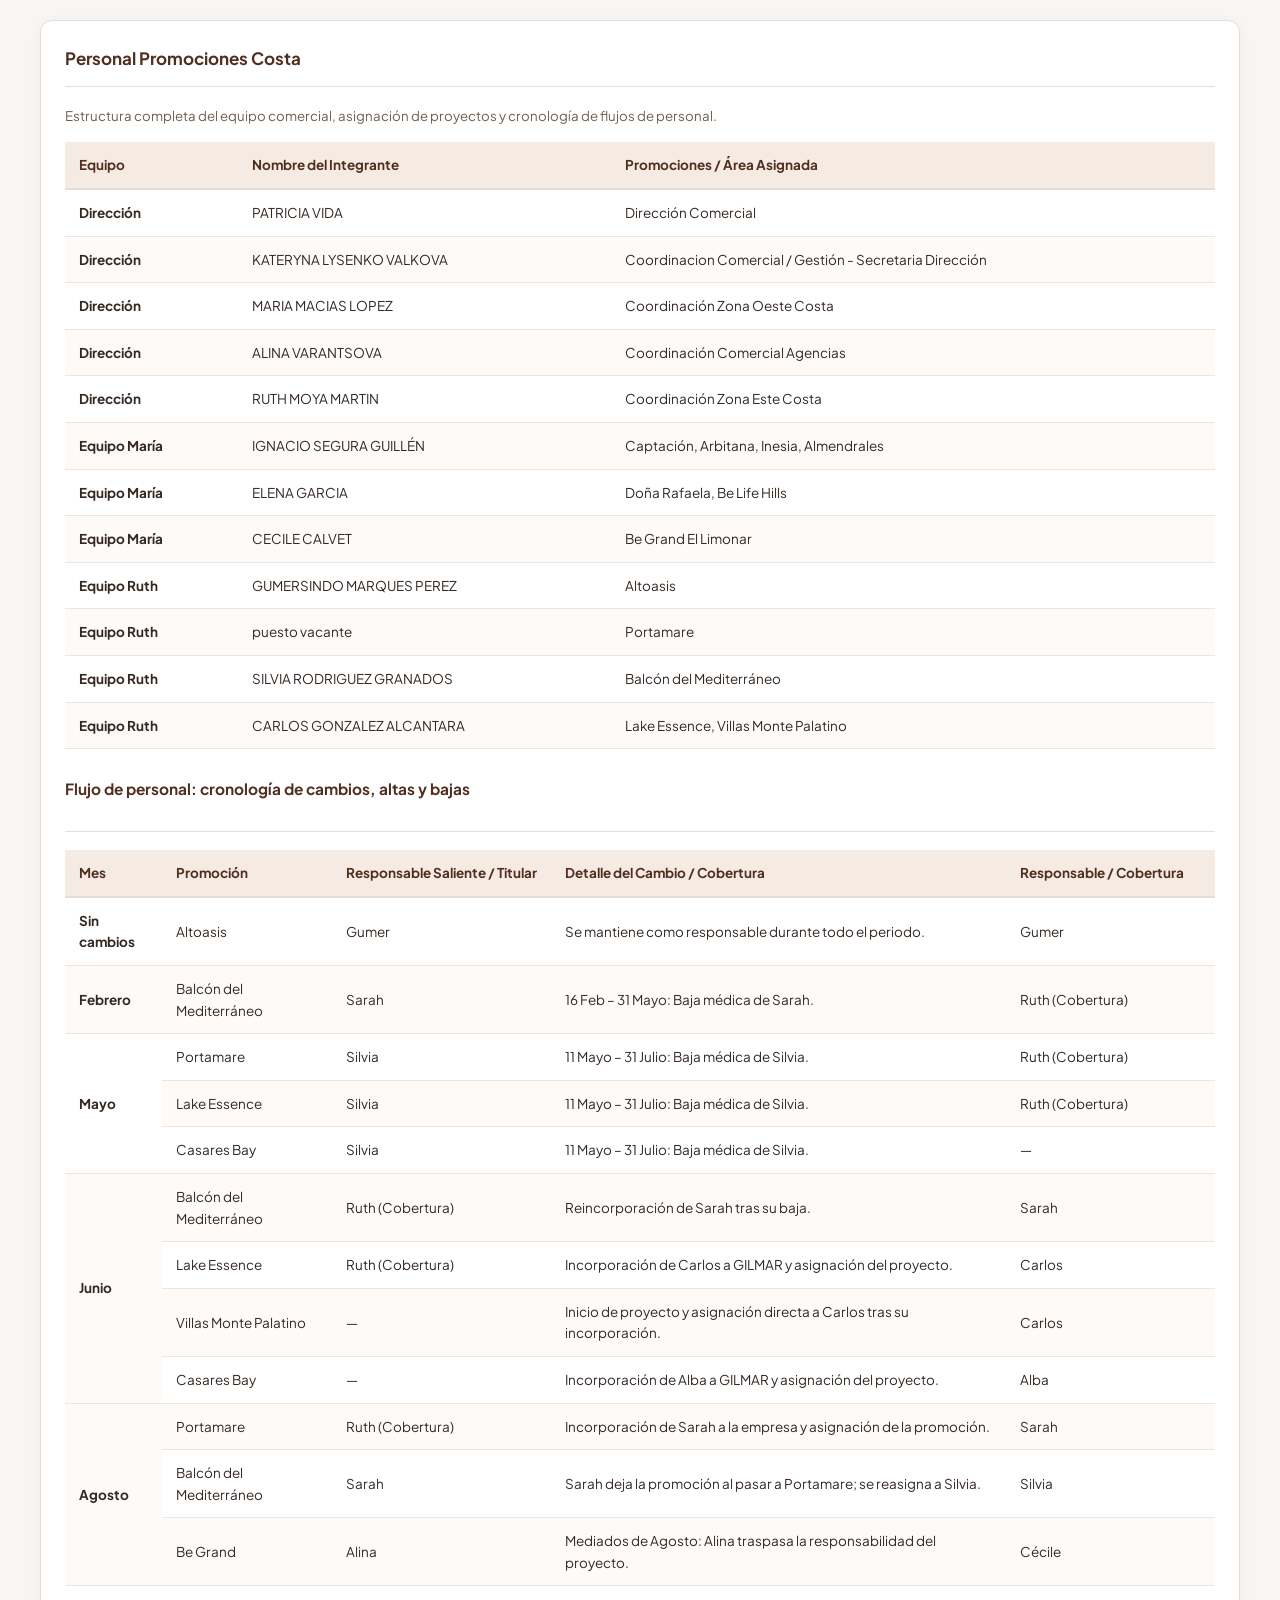
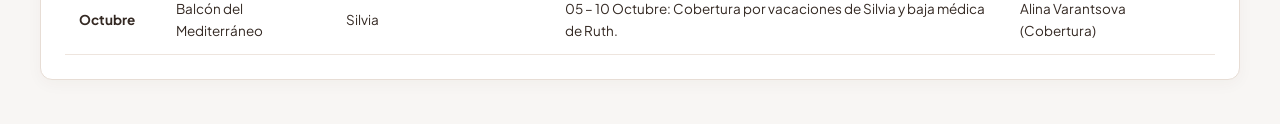
<file: personal.html>
<!DOCTYPE html>
<html lang="es">
  <head>
    <meta charset="UTF-8" />
    <meta name="viewport" content="width=device-width, initial-scale=1.0" />
    <title>Personal Promociones Costa</title>
    <!-- CSS principal del proyecto -->
    <link rel="stylesheet" href="css/styles.css" />
  </head>
  <body style="background-color: var(--bg, #f8fafc); padding: 20px;">
    
    <div class="dashboard-container" style="max-width: 1200px; margin: 0 auto;">
      
      <!-- SECCIÓN PRINCIPAL: PERSONAL PROMOCIONES COSTA -->
      <div class="card">
        <div class="card-header">
          <h2>Personal Promociones Costa</h2>
        </div>
        
        <p style="margin-bottom: 16px; color: var(--text-muted, #64748b); font-size: 0.95em;">
          Estructura completa del equipo comercial, asignación de proyectos y cronología de flujos de personal.
        </p>

        <!-- TABLA 1: INTEGRANTES DEL EQUIPO Y SUS PROMOCIONES -->
        <div style="overflow-x: auto; margin-bottom: 28px;">
          <table>
            <thead>
              <tr>
                <th>Equipo</th>
                <th>Nombre del Integrante</th>
                <th>Promociones / Área Asignada</th>
              </tr>
            </thead>
            <tbody>
              <tr>
                <td><strong>Dirección</strong></td>
                <td>PATRICIA VIDA</td>
                <td>Dirección Comercial</td>
              </tr>
              <tr>
                <td><strong>Dirección</strong></td>
                <td>KATERYNA LYSENKO VALKOVA</td>
                <td>Coordinacion Comercial / Gestión - Secretaria Dirección</td>
              </tr>
              <tr>
                <td><strong>Dirección</strong></td>
                <td>MARIA MACIAS LOPEZ</td>
                <td>Coordinación Zona Oeste Costa</td>
              </tr>
              <tr>
                <td><strong>Dirección</strong></td>
                <td>ALINA VARANTSOVA</td>
                <td>Coordinación Comercial Agencias</td>
              </tr>
              <tr>
                <td><strong>Dirección</strong></td>
                <td>RUTH MOYA MARTIN</td>
                <td>Coordinación Zona Este Costa</td>
              </tr>
              <tr>
                <td><strong>Equipo María</strong></td>
                <td>IGNACIO SEGURA GUILLÉN</td>
                <td>Captación, Arbitana, Inesia, Almendrales</td>
              </tr>
              <tr>
                <td><strong>Equipo María</strong></td>
                <td>ELENA GARCIA</td>
                <td>Doña Rafaela, Be Life Hills</td>
              </tr>
              <tr>
                <td><strong>Equipo María</strong></td>
                <td>CECILE CALVET</td>
                <td>Be Grand El Limonar</td>
              </tr>
              <tr>
                <td><strong>Equipo Ruth</strong></td>
                <td>GUMERSINDO MARQUES PEREZ</td>
                <td>Altoasis</td>
              </tr>
              <tr>
                <td><strong>Equipo Ruth</strong></td>
                <td>puesto vacante</td>
                <td>Portamare</td>
              </tr>
              <tr>
                <td><strong>Equipo Ruth</strong></td>
                <td>SILVIA RODRIGUEZ GRANADOS</td>
                <td>Balcón del Mediterráneo</td>
              </tr>
              <tr>
                <td><strong>Equipo Ruth</strong></td>
                <td>CARLOS GONZALEZ ALCANTARA</td>
                <td>Lake Essence, Villas Monte Palatino</td>
              </tr>
            </tbody>
          </table>
        </div>

        <!-- TABLA 2: FLUJO CRONOLÓGICO DE PERSONAL (POR MESES) -->
        <div class="card-header" style="margin-top: 10px;">
          <h3 style="font-size: 1.1em; color: var(--primary, #1a56db);">
            Flujo de personal: cronología de cambios, altas y bajas
          </h3>
        </div>
        
        <div style="overflow-x: auto; margin-top: 10px;">
          <table>
            <thead>
              <tr>
                <th>Mes</th>
                <th>Promoción</th>
                <th>Responsable Saliente / Titular</th>
                <th>Detalle del Cambio / Cobertura</th>
                <th>Responsable / Cobertura</th>
              </tr>
            </thead>
            <tbody>
              <tr>
                <td><strong>Sin cambios</strong></td>
                <td>Altoasis</td>
                <td>Gumer</td>
                <td>Se mantiene como responsable durante todo el periodo.</td>
                <td>Gumer</td>
              </tr>
              <tr>
                <td><strong>Febrero</strong></td>
                <td>Balcón del Mediterráneo</td>
                <td>Sarah</td>
                <td>16 Feb – 31 Mayo: Baja médica de Sarah.</td>
                <td>Ruth (Cobertura)</td>
              </tr>
              <tr>
                <td rowspan="3"><strong>Mayo</strong></td>
                <td>Portamare</td>
                <td>Silvia</td>
                <td>11 Mayo – 31 Julio: Baja médica de Silvia.</td>
                <td>Ruth (Cobertura)</td>
              </tr>
              <tr>
                <td>Lake Essence</td>
                <td>Silvia</td>
                <td>11 Mayo – 31 Julio: Baja médica de Silvia.</td>
                <td>Ruth (Cobertura)</td>
              </tr>
              <tr>
                <td>Casares Bay</td>
                <td>Silvia</td>
                <td>11 Mayo – 31 Julio: Baja médica de Silvia.</td>
                <td>—</td>
              </tr>
              <tr>
                <td rowspan="4"><strong>Junio</strong></td>
                <td>Balcón del Mediterráneo</td>
                <td>Ruth (Cobertura)</td>
                <td>Reincorporación de Sarah tras su baja.</td>
                <td>Sarah</td>
              </tr>
              <tr>
                <td>Lake Essence</td>
                <td>Ruth (Cobertura)</td>
                <td>Incorporación de Carlos a GILMAR y asignación del proyecto.</td>
                <td>Carlos</td>
              </tr>
              <tr>
                <td>Villas Monte Palatino</td>
                <td>—</td>
                <td>Inicio de proyecto y asignación directa a Carlos tras su incorporación.</td>
                <td>Carlos</td>
              </tr>
              <tr>
                <td>Casares Bay</td>
                <td>—</td>
                <td>Incorporación de Alba a GILMAR y asignación del proyecto.</td>
                <td>Alba</td>
              </tr>
              <tr>
                <td rowspan="3"><strong>Agosto</strong></td>
                <td>Portamare</td>
                <td>Ruth (Cobertura)</td>
                <td>Incorporación de Sarah a la empresa y asignación de la promoción.</td>
                <td>Sarah</td>
              </tr>
              <tr>
                <td>Balcón del Mediterráneo</td>
                <td>Sarah</td>
                <td>Sarah deja la promoción al pasar a Portamare; se reasigna a Silvia.</td>
                <td>Silvia</td>
              </tr>
              <tr>
                <td>Be Grand</td>
                <td>Alina</td>
                <td>Mediados de Agosto: Alina traspasa la responsabilidad del proyecto.</td>
                <td>Cécile</td>
              </tr>
              <tr>
                <td><strong>Octubre</strong></td>
                <td>Balcón del Mediterráneo</td>
                <td>Silvia</td>
                <td>05 – 10 Octubre: Cobertura por vacaciones de Silvia y baja médica de Ruth.</td>
                <td>Alina Varantsova (Cobertura)</td>
              </tr>
            </tbody>
          </table>
        </div>
      </div>

    </div>

  </body>
</html>
</file>
<file: css/styles.css>
/* Importación de tipografía profesional */
@import url('https://fonts.googleapis.com/css2?family=Plus+Jakarta+Sans:wght@400;500;600;700&display=swap');

:root {
    --primary: #512f20;
    --primary-light: #684632;
    --accent: #d87536;
    --accent-hover: #b95d27;
    --accent-light: #f8e9dc;

    --success: #10b981;
    --warning: #f59e0b;
    --highlight-julio: #fbefe5;
    --highlight-julio-border: #d87536;

    --bg: #f8f6f4;
    --card-bg: #ffffff;
    --text-main: #332822;
    --text-muted: #6e5e54;
    --border: #e7ddd5;

    --font-base: 'Plus Jakarta Sans', -apple-system, BlinkMacSystemFont, "Segoe UI", Roboto, sans-serif;
}

/* Reset y caja global para evitar desbordamientos */
*,
*::before,
*::after {
    box-sizing: border-box;
}

body {
    margin: 0;
    padding: 24px;
    background: var(--bg);
    color: var(--text-main);
    font-family: var(--font-base);
    font-size: 14px;
    line-height: 1.6;
    -webkit-font-smoothing: antialiased;
}

/* Contenedor Principal del Dashboard */
.dashboard-container {
    max-width: 1320px;
    margin: 0 auto;
    width: 100%;
}

/* Cabecera superior del informe */
.dashboard-container>header {
    background: var(--card-bg);
    border: 1px solid var(--border);
    border-radius: 12px;
    padding: 24px;
    margin-bottom: 24px;
    display: flex;
    justify-content: space-between;
    align-items: center;
    box-shadow: 0 4px 20px rgba(81, 47, 32, 0.04);
}

.header-title h1 {
    margin: 0 0 6px 0;
    font-size: 24px;
    font-weight: 700;
    color: var(--primary);
    letter-spacing: -0.3px;
}

.header-title p {
    margin: 0;
    color: var(--text-muted);
    font-size: 14px;
}

.badge-quarter {
    background: var(--accent-light);
    color: var(--primary);
    border: 1px solid #efd3bf;
    padding: 8px 16px;
    border-radius: 20px;
    font-weight: 600;
    font-size: 13px;
    white-space: nowrap;
}

/* Grillas principales */
.kpi-grid {
    display: grid;
    grid-template-columns: repeat(auto-fit, minmax(260px, 1fr));
    gap: 20px;
    margin-bottom: 24px;
}

.content-grid {
    display: grid;
    grid-template-columns: 1fr;
    gap: 24px;
}

@media (min-width: 1024px) {
    .content-grid {
        grid-template-columns: 1.6fr 1fr;
    }
}

/* Tarjetas de indicadores (KPIs) */
.kpi-card {
    background: var(--card-bg);
    border: 1px solid var(--border);
    border-radius: 12px;
    padding: 20px;
    box-shadow: 0 4px 16px rgba(81, 47, 32, 0.04);
}

.kpi-card .title {
    font-size: 13px;
    font-weight: 600;
    color: var(--text-muted);
    margin-bottom: 8px;
    text-transform: uppercase;
    letter-spacing: 0.5px;
}

.kpi-card .value {
    font-size: 24px;
    font-weight: 700;
    color: var(--primary);
    margin-bottom: 8px;
}

.kpi-card .subtext {
    font-size: 13px;
    color: var(--text-muted);
    line-height: 1.4;
}

/* Centro de informes: Marrón corporativo elegante */
.reports-nav-card {
    background: linear-gradient(135deg, #512f20 0%, #351c11 100%);
    color: #ffffff;
    border-radius: 14px;
    padding: 28px;
    margin-bottom: 24px;
    box-shadow: 0 8px 24px rgba(53, 28, 17, 0.15);
}

.reports-header h3 {
    margin: 0 0 6px 0;
    color: #ffffff;
    font-size: 18px;
    font-weight: 700;
}

.reports-header p {
    margin: 0 0 20px 0;
    color: #e7d9ce;
    font-size: 13.5px;
}

.reports-grid {
    display: grid;
    grid-template-columns: repeat(auto-fit, minmax(280px, 1fr));
    gap: 20px;
}

.report-block {
    background: rgba(255, 255, 255, 0.08);
    border: 1px solid rgba(255, 255, 255, 0.15);
    border-radius: 10px;
    padding: 18px;
}

.block-title {
    color: #f2a36f;
    font-size: 12px;
    font-weight: 700;
    letter-spacing: 0.8px;
    text-transform: uppercase;
    margin-bottom: 12px;
}

.months-grid {
    display: grid;
    grid-template-columns: repeat(6, 1fr);
    gap: 6px;
}

.month-btn {
    background: rgba(255, 255, 255, 0.12);
    color: #ffffff;
    border: 1px solid transparent;
    border-radius: 6px;
    padding: 8px 0;
    font-size: 12px;
    font-weight: 600;
    text-align: center;
    text-decoration: none;
    transition: all 0.2s ease;
}

.month-btn:hover {
    background: #f0a06b;
    color: #351c11;
}

.month-btn.active {
    background: var(--accent);
    color: #ffffff;
    border-color: #e18b51;
}

.month-btn.disabled {
    background: rgba(255, 255, 255, 0.03);
    color: rgba(255, 255, 255, 0.3);
    pointer-events: none;
}

.global-download-container {
    margin-top: 14px;
    padding-top: 14px;
    border-top: 1px solid rgba(255, 255, 255, 0.15);
}

.btn-global-download {
    display: block;
    text-align: center;
    background: var(--accent);
    color: #ffffff;
    padding: 10px;
    border-radius: 6px;
    font-weight: 700;
    font-size: 13px;
    text-decoration: none;
    transition: background 0.2s ease;
}

.btn-global-download:hover {
    background: var(--accent-hover);
}

/* Tarjetas de contenido general */
.card {
    background: var(--card-bg);
    border: 1px solid var(--border);
    border-radius: 12px;
    padding: 24px;
    margin-bottom: 24px;
    box-shadow: 0 4px 16px rgba(81, 47, 32, 0.04);
    overflow: hidden;
}

.card-header {
    border-bottom: 1px solid var(--border);
    padding-bottom: 14px;
    margin-bottom: 18px;
}

.card-header h2 {
    margin: 0;
    font-size: 17px;
    font-weight: 700;
    color: var(--primary);
}

/* Estilos de tablas sin apelmazamiento */
table {
    width: 100%;
    border-collapse: collapse;
    font-size: 13.5px;
}

th {
    background: #f5ebe3;
    color: var(--primary);
    font-weight: 700;
    text-align: left;
    padding: 12px 14px;
    border-bottom: 2px solid var(--border);
    white-space: nowrap;
}

td {
    padding: 12px 14px;
    border-bottom: 1px solid #eee5de;
    vertical-align: middle;
    word-break: break-word;
}

tbody tr:nth-child(even) {
    background: #fdfaf8;
}

tbody tr:hover {
    background: #fbf0e7;
}

.text-right {
    text-align: right;
}

.text-center {
    text-align: center;
}

/* Barras de progreso */
.progress-container {
    display: flex;
    align-items: center;
    gap: 8px;
}

.progress-container span {
    font-size: 12px;
    font-weight: 600;
    min-width: 35px;
}

.progress-bar {
    flex-grow: 1;
    height: 8px;
    background: #eee4dc;
    border-radius: 20px;
    overflow: hidden;
}

.progress-fill {
    height: 100%;
    background: var(--accent);
    border-radius: 20px;
}

.progress-fill.complete {
    background: var(--primary-light);
}

/* Línea de tiempo / Evolución */
.timeline-item {
    border-left: 3px solid var(--accent);
    padding-left: 16px;
    margin-bottom: 20px;
}

.timeline-item h4 {
    margin: 0 0 6px 0;
    font-size: 15px;
    color: var(--primary);
}

.timeline-item p {
    margin: 0 0 8px 0;
    color: var(--text-muted);
    font-size: 13.5px;
}

.action-list {
    padding-left: 18px;
    margin: 0;
}

.action-list li {
    margin-bottom: 12px;
    color: var(--text-main);
    line-height: 1.5;
}

/* Enlaces y botones de acción */
a {
    color: var(--accent);
    text-decoration: none;
}

a:hover {
    text-decoration: underline;
}

.btn-report {
    display: inline-block;
    background: var(--accent);
    color: #ffffff;
    padding: 10px 18px;
    border-radius: 8px;
    font-weight: 600;
    text-decoration: none;
    transition: background 0.2s ease;
    border: none;
    cursor: pointer;
}

.btn-report:hover {
    background: var(--accent-hover);
    text-decoration: none;
}

/* Adaptación responsive */
@media (max-width: 768px) {
    body {
        padding: 12px;
    }

    .dashboard-container>header {
        flex-direction: column;
        align-items: flex-start;
        gap: 12px;
    }

    .months-grid {
        grid-template-columns: repeat(4, 1fr);
    }

    /* Permite scroll horizontal fluido a las tablas sin romper el ancho de pantalla */
    .card {
        padding: 16px;
    }

    .card>div[style*="overflow-x: auto"] {
        margin: 0 -16px;
        padding: 0 16px;
    }
}
/* Tabla de actividad y conversión de agencias */
#tabla-agencias {
    background: #f5eee7 !important;
    border: 1px solid #dfcabb;
    border-radius: 8px;
    overflow: hidden;
}

/* Encabezados */
#tabla-agencias thead th {
    background: #684632 !important;
    color: #ffffff !important;
    border-color: #89654d !important;
    padding: 12px 10px;
    font-weight: 700;
}

/* Celdas de datos */
#tabla-agencias tbody td {
    background: #f5eee7 !important;
    color: #45372f !important;
    border-color: #e2d2c5 !important;
    padding: 12px 10px;
}

/* Filas alternas */
#tabla-agencias tbody tr:nth-child(even) td {
    background: #eadbcf !important;
}

/* Primera columna: nombre del KPI */
#tabla-agencias tbody td:first-child {
    color: #512f20 !important;
    font-weight: 700;
}

/* Efecto al pasar el ratón */
#tabla-agencias tbody tr:hover td {
    background: #f2c9a9 !important;
    color: #512f20 !important;
}

/* Bordes redondeados y separación visual */
#tabla-agencias th,
#tabla-agencias td {
    border-right: 1px solid #dfcabb;
    border-bottom: 1px solid #dfcabb;
}
</file>
